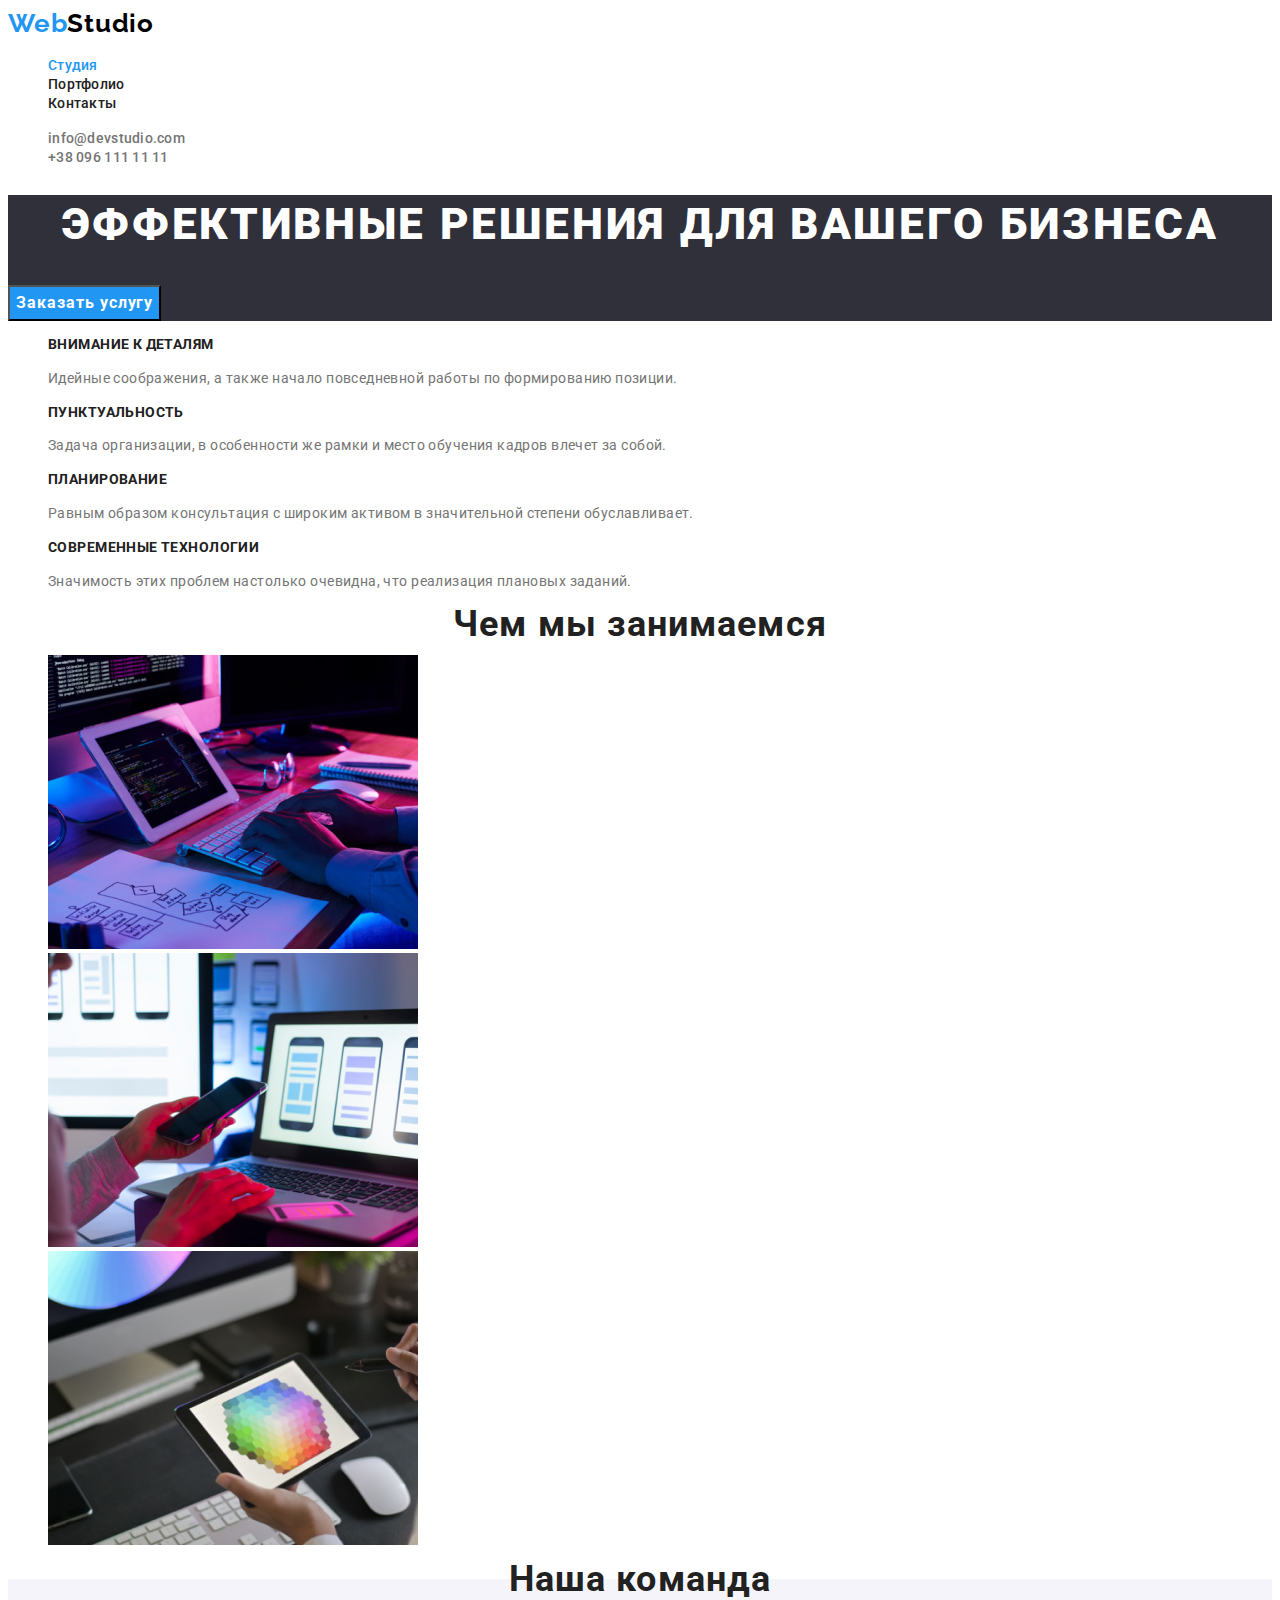
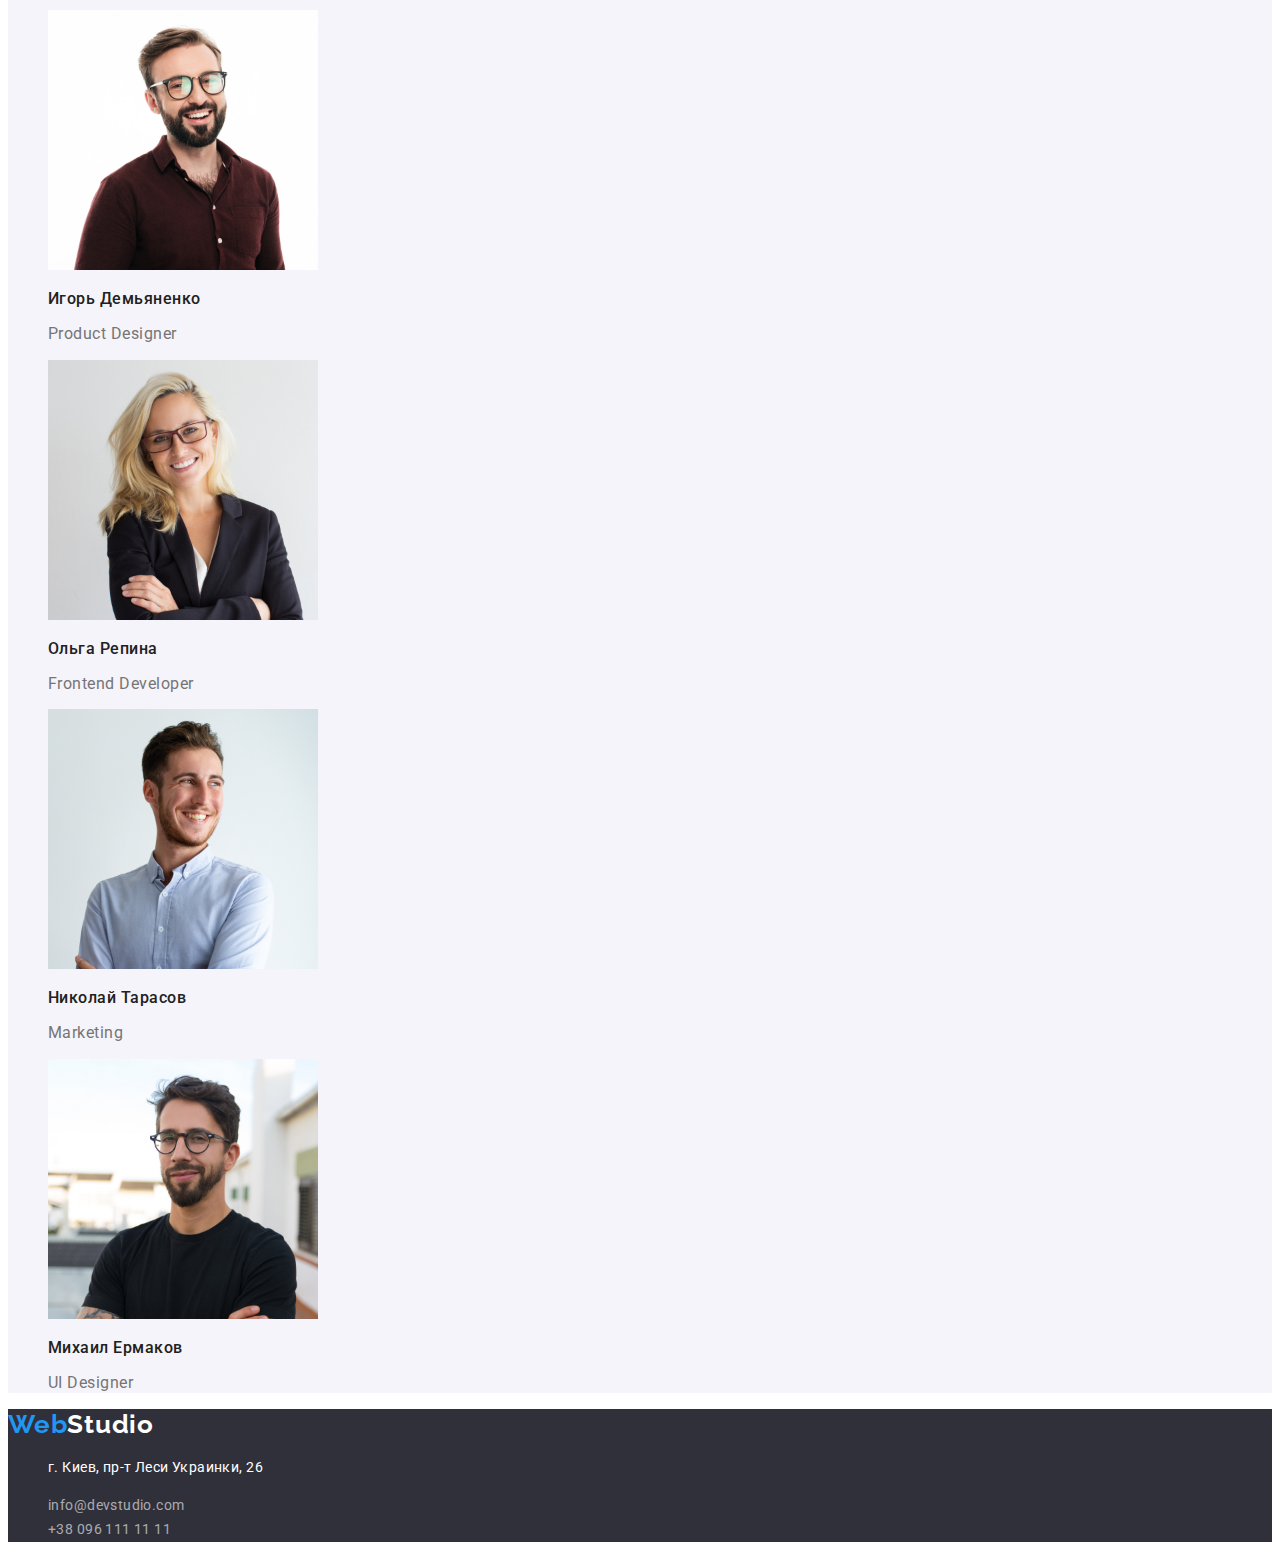
<file: index.html>
<!DOCTYPE html>
<html lang="ru">
  <head>
    <meta charset="UTF-8" />
    <meta http-equiv="X-UA-Compatible" content="IE=edge" />
    <meta name="viewport" content="width=device-width, initial-scale=1.0" />
    <title lang="en">WebStudio</title>
    <link rel="preconnect" href="https://fonts.gstatic.com" />
    <link
      href="https://fonts.googleapis.com/css2?family=Raleway:wght@700&family=Roboto:wght@400;500;700&display=swap"
      rel="stylesheet"
    />
    <link
      rel="stylesheet"
      href="https://cdnjs.com/libraries/modern-normalize"
    />
    <link rel="stylesheet" href="./css/styles.css" />
  </head>
  <body class="body">
    <!--Верхняя линия-->
    <header class="header">
      <nav class="navigation">
        <a class="logo link" href=""><span class="web">Web</span>Studio</a>
        <ul class="navigation-list list">
          <li class="navigation-item">
            <a class="link current" href="">Студия</a>
          </li>
          <li class="navigation-item">
            <a class="link" href="./portfolio.html">Портфолио</a>
          </li>
          <li class="navigation-item">
            <a class="link" href="">Контакты</a>
          </li>
        </ul>
      </nav>
      <ul class="contacts list">
        <li>
          <a class="mail-link link" href="mailto:info@devstudio.com"
            >info@devstudio.com</a
          >
        </li>
        <li>
          <a class="tel-link link" href="tel:+380961111111"
            >+38 096 111 11 11</a
          >
        </li>
      </ul>
    </header>
    <main>
      <!-Шапка-->
      <section class="hero">
        <h1 class="title-hero">Эффективные решения для вашего бизнеса</h1>
        <button class="button" type="button">Заказать услугу</button>
      </section>
      <!--Особенности-->
      <section>
        <!-- <h2>Наши преимущества</h2> -->
        <ul class="description list">
          <li>
            <h3 class="tittle-description">Внимание к деталям</h3>
            <p class="description-item">
              Идейные соображения, а также начало повседневной работы по
              формированию позиции.
            </p>
          </li>
          <li>
            <h3 class="tittle-description">Пунктуальность</h3>
            <p class="description-item">
              Задача организации, в особенности же рамки и место обучения кадров
              влечет за собой.
            </p>
          </li>
          <li>
            <h3 class="tittle-description">Планирование</h3>
            <p class="description-item">
              Равным образом консультация с широким активом в значительной
              степени обуславливает.
            </p>
          </li>
          <li>
            <h3 class="tittle-description">Современные технологии</h3>
            <p class="description-item">
              Значимость этих проблем настолько очевидна, что реализация
              плановых заданий.
            </p>
          </li>
        </ul>
      </section>
      <!--чем мы занимаемся-->
      <section>
        <h2 class="about-us">Чем мы занимаемся</h2>
        <ul class="list">
          <li>
            <img
              src="./images/work/img-1.jpg"
              alt="человек пишет код"
              width="370"
              height="294"
            />
          </li>
          <li>
            <img
              src="./images/work/img-2.jpg"
              alt="монитор с таблицей"
              width="370"
              height="294"
            />
          </li>
          <li>
            <img
              src="./images/work/img-3.jpg"
              alt="человек держит градиент"
              width="370"
              height="294"
            />
          </li>
        </ul>
      </section>

      <!--наша команда-->
      <section class="section-team">
        <h2 class="our-team">Наша команда</h2>
        <ul class="list">
          <li>
            <img
              src="./images/team/igor.jpg"
              alt="фотография игоря"
              width="270"
              height="260"
            />
            <h3 class="name-team">Игорь Демьяненко</h3>
            <p class="profession" lang="en">Product Designer</p>
          </li>
          <li>
            <img
              src="./images/team/olga.jpg"
              alt="фотография оли"
              width="270"
              height="260"
            />
            <h3 class="name-team">Ольга Репина</h3>
            <p class="profession" lang="en">Frontend Developer</p>
          </li>
          <li>
            <img
              src="./images/team/nikolay.jpg"
              alt="фотография николая"
              width="270"
              height="260"
            />
            <h3 class="name-team">Николай Тарасов</h3>
            <p class="profession" lang="en">Marketing</p>
          </li>
          <li>
            <img
              src="./images/team/mishail.jpg"
              alt="фотография михаила"
              width="270"
              height="260"
            />
            <h3 class="name-team">Михаил Ермаков</h3>
            <p class="profession" lang="en">UI Designer</p>
          </li>
        </ul>
      </section>
    </main>
    <footer class="footer">
      <a class="logo-footer link" href=""
        ><span class="web-footer">Web</span>Studio</a
      >
      <address class="address">
        <ul class="list">
          <li>
            <p class="address-map">г. Киев, пр-т Леси Украинки, 26</p>
          </li>
          <li>
            <a class="address-link link" href="mailto:info@devstudio.com"
              >info@devstudio.com</a
            >
          </li>
          <li>
            <a class="address-link link" href="tel:+380961111111"
              >+38 096 111 11 11</a
            >
          </li>
        </ul>
      </address>
    </footer>
  </body>
</html>
</file>
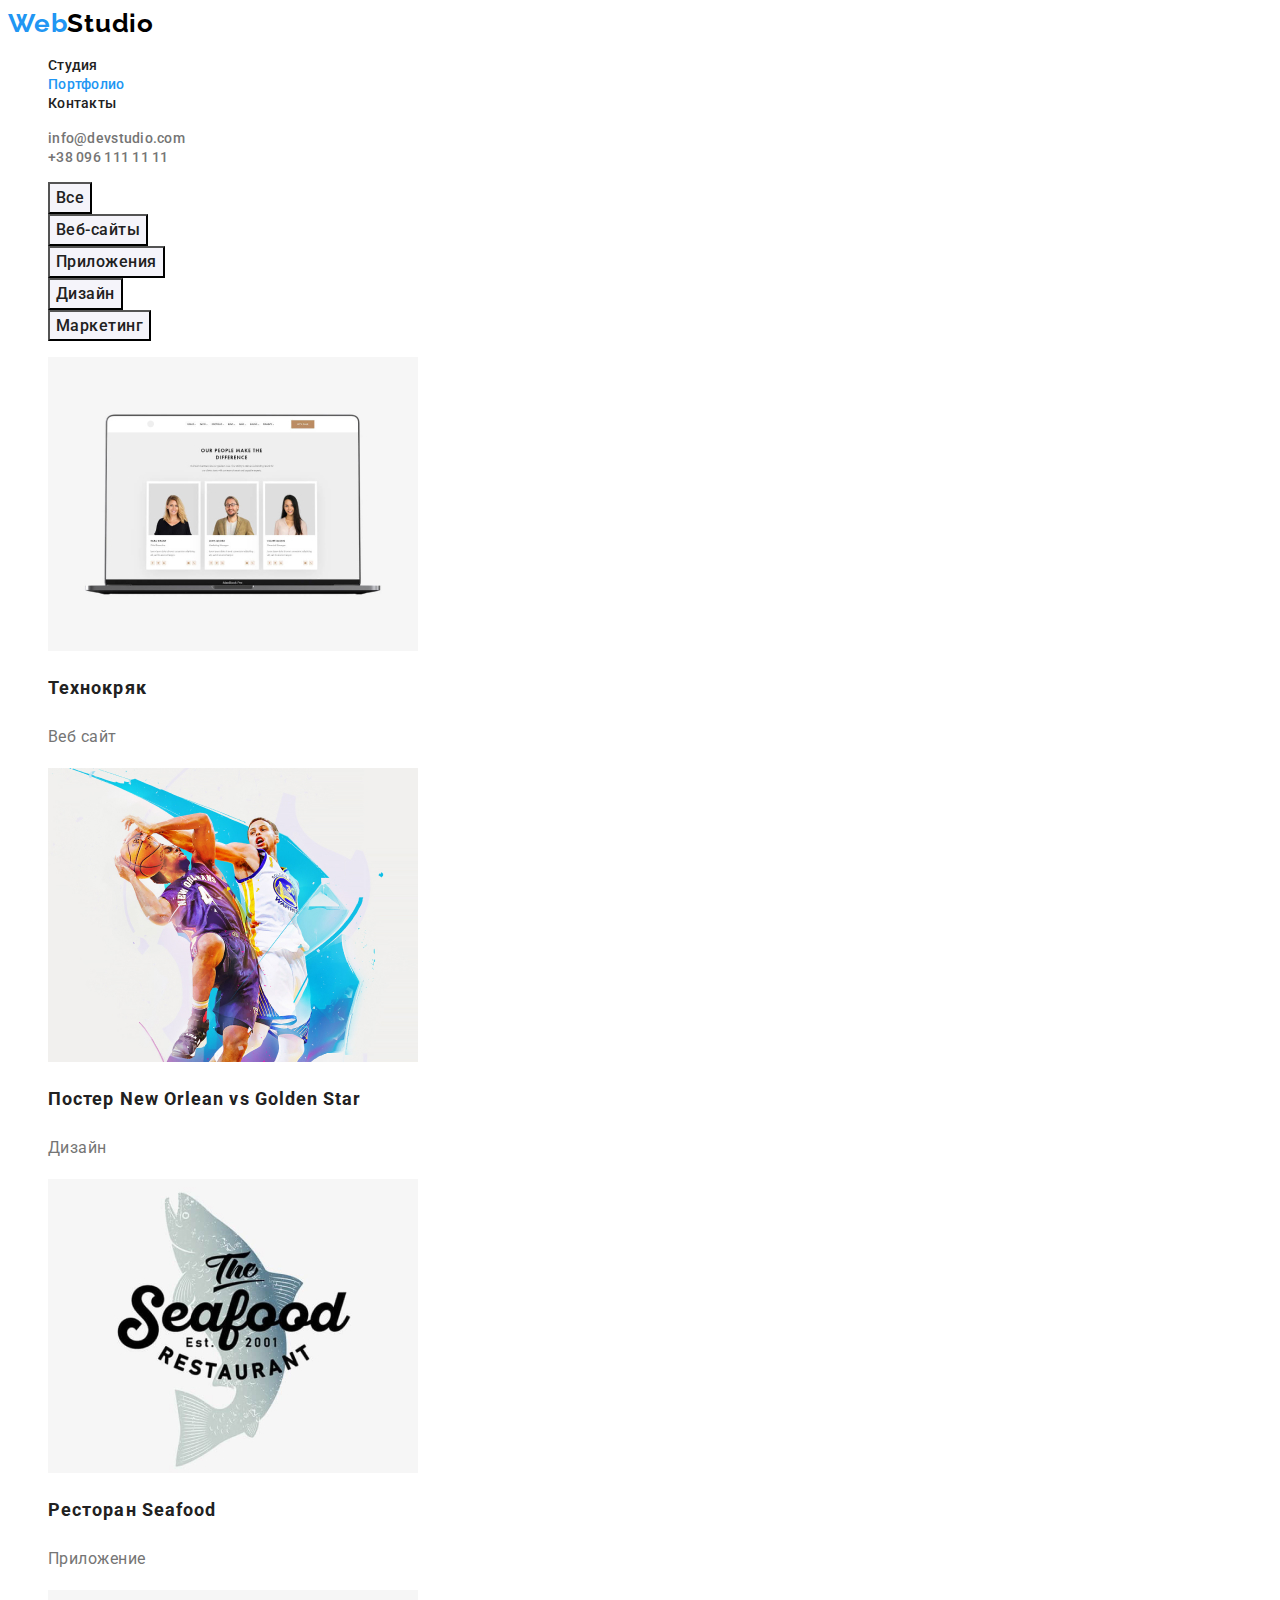
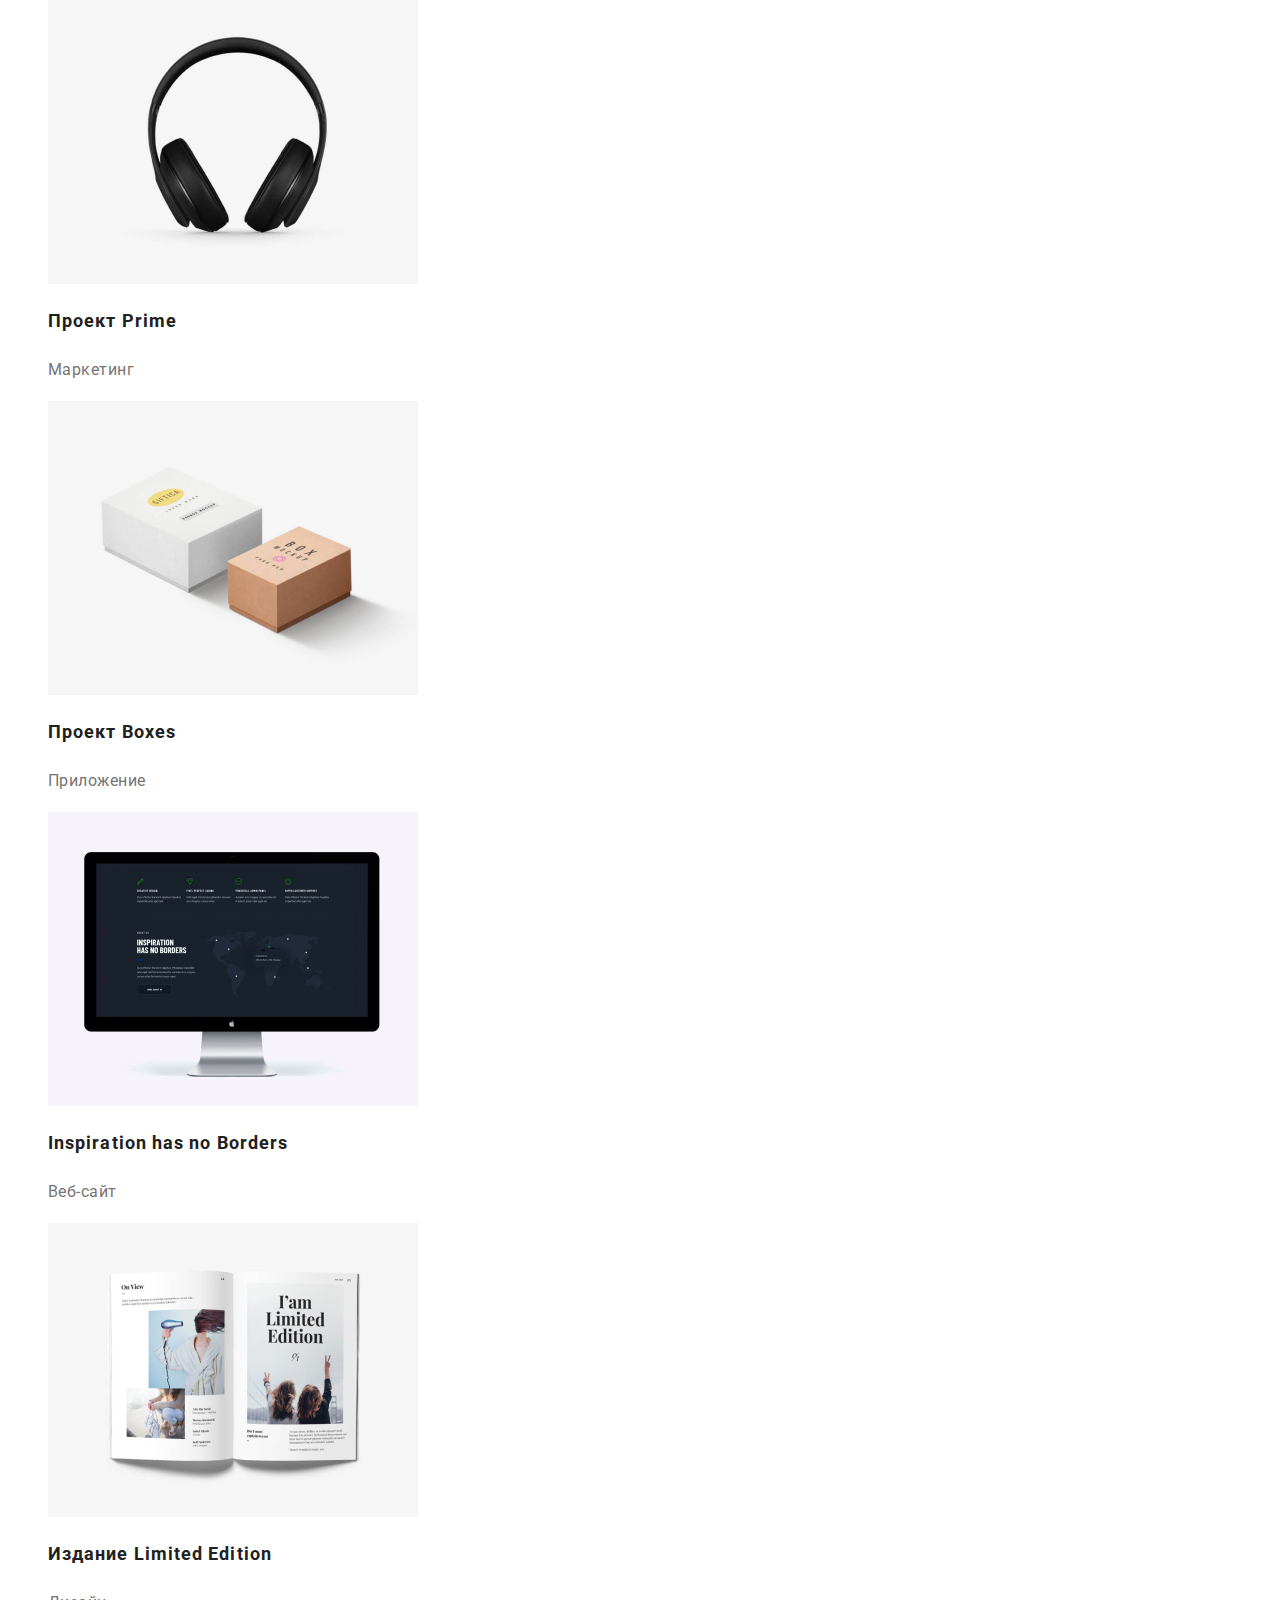
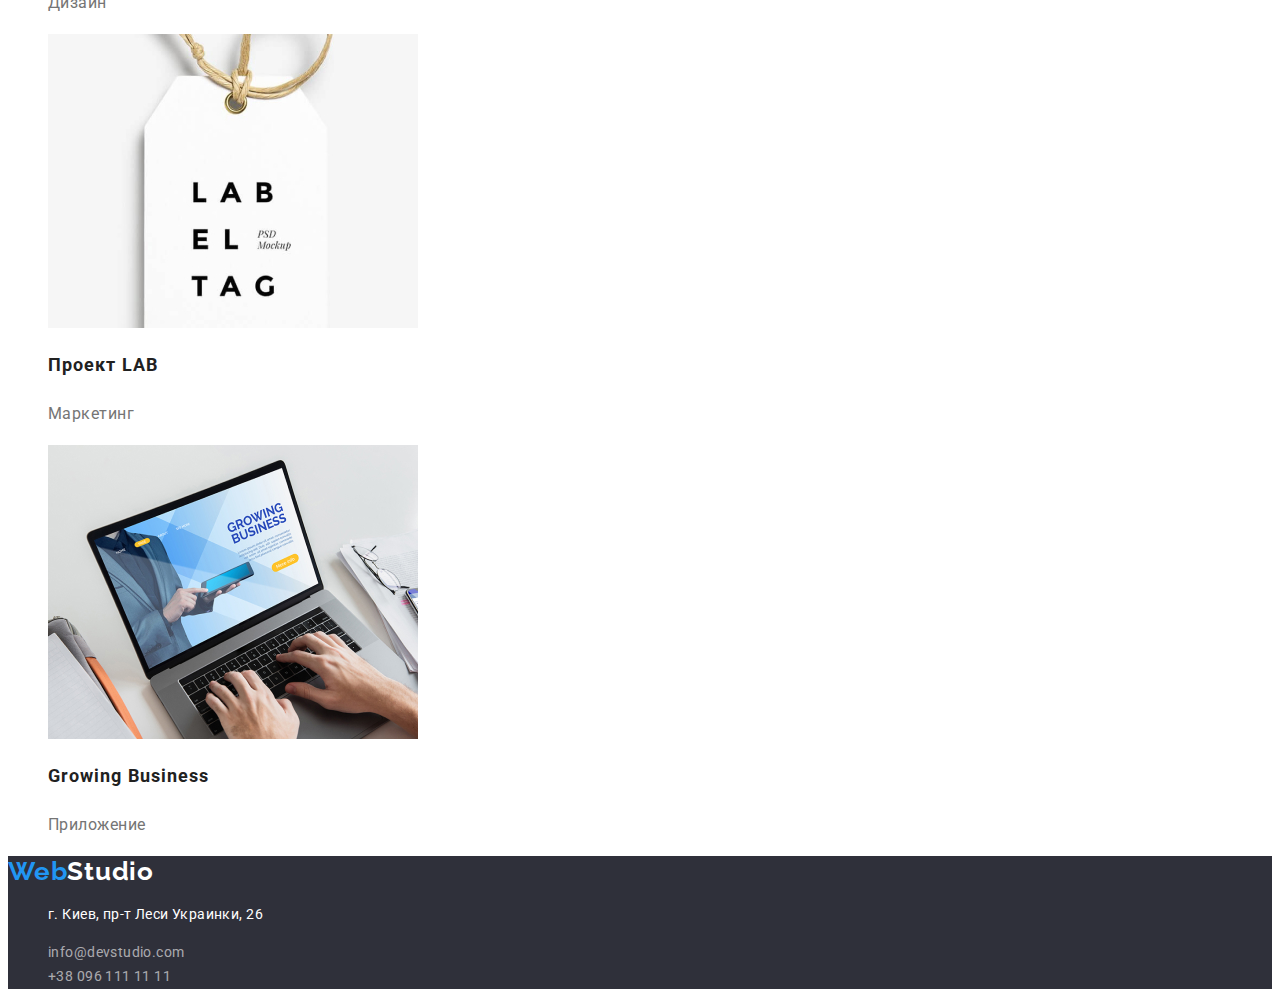
<file: portfolio.html>
<!DOCTYPE html>
<html lang="ru">
  <head>
    <meta charset="UTF-8" />
    <meta http-equiv="X-UA-Compatible" content="IE=edge" />
    <meta name="viewport" content="width=device-width, initial-scale=1.0" />
    <title lang="en">WebStudio</title>
    <link rel="preconnect" href="https://fonts.gstatic.com" />
    <link
      href="https://fonts.googleapis.com/css2?family=Raleway:wght@700&family=Roboto:wght@400;500;700&display=swap"
      rel="stylesheet"
    />
    <link
      rel="stylesheet"
      href="https://cdnjs.com/libraries/modern-normalize"
    />
    <link rel="stylesheet" href="./css/styles.css" />
  </head>
  <body class="body">
    <!--Верхняя линия-->
    <header class="header">
      <nav class="navigation">
        <a class="logo link" href=""><span class="web">Web</span>Studio</a>
        <ul class="navigation-list list">
          <li class="navigation-item">
            <a class="link" href="./index.html">Студия</a>
          </li>
          <li class="navigation-item">
            <a class="link current" href="./portfolio.html">Портфолио</a>
          </li>
          <li class="navigation-item">
            <a class="link" href="">Контакты</a>
          </li>
        </ul>
      </nav>
      <ul class="contacts list">
        <li>
          <a class="mail-link link" href="mailto:info@devstudio.com"
            >info@devstudio.com</a
          >
        </li>
        <li>
          <a class="tel-link link" href="tel:+380961111111"
            >+38 096 111 11 11</a
          >
        </li>
      </ul>
    </header>
    <main>
      <!--Фильтр проектов-->
      <ul class="link">
        <li><button class="portfolio-button" type="button">Все</button></li>
        <li>
          <button class="portfolio-button" type="button">Веб-сайты</button>
        </li>
        <li>
          <button class="portfolio-button" type="button">Приложения</button>
        </li>
        <li><button class="portfolio-button" type="button">Дизайн</button></li>
        <li>
          <button class="portfolio-button" type="button">Маркетинг</button>
        </li>
      </ul>
      <section>
        <!--<h1>Портфолио/h1>-->
        <ul class="portfolio-filter link">
          <li>
            <img
              src="./images/portfolio/technokrac.jpg"
              alt="Ноутбук с открытой страницей"
              width="370"
              height="294"
            />
            <h2>Технокряк</h2>
            <p>Веб сайт</p>
          </li>
          <li>
            <img src="images/portfolio/poster.jpg"./images/portfolio/poster.jpg"
            alt="Постер с двумя баскетболистами" width="370" height="294" />
            <h2>Постер New Orlean vs Golden Star</h2>
            <p>Дизайн</p>
          </li>
          <li>
            <img src="./images/portfolio/seafood.jpg"" alt="Офиша ресторана"
            width="370" height="294" />
            <h2>Ресторан Seafood</h2>
            <p>Приложение</p>
          </li>
          <li>
            <img
              src="./images/portfolio/prime.jpg"
              alt="Большие наушники"
              width="370"
              height="294"
            />
            <h2>Проект Prime</h2>
            <p>Маркетинг</p>
          </li>
          <li>
            <img
              src="./images/portfolio/boxes.jpg"
              alt="Две коробки"
              width="370"
              height="294"
            />
            <h2>Проект Boxes</h2>
            <p>Приложение</p>
          </li>
          <li>
            <img
              src="./images/portfolio/inspiration.jpg"
              alt="Экран монитора"
              width="370"
              height="294"
            />
            <h2 lang="en">Inspiration has no Borders</h2>
            <p>Веб-сайт</p>
          </li>
          <li>
            <img
              src="./images/portfolio/limited.jpg"
              alt="Открытая книга"
              width="370"
              height="294"
            />
            <h2>Издание Limited Edition</h2>
            <p>Дизайн</p>
          </li>
          <li>
            <img
              src="./images/portfolio/lad.jpg"
              alt="Бирка LAB"
              width="370"
              height="294"
            />
            <h2>Проект LAB</h2>
            <p>Маркетинг</p>
          </li>
          <li>
            <img
              src="./images/portfolio/growing.jpg"
              alt="Человек работает за ноутбуком"
              width="370"
              height="294"
            />
            <h2 lang="en">Growing Business</h2>
            <p>Приложение</p>
          </li>
        </ul>
      </section>
    </main>
    <footer class="footer">
      <a class="logo-footer link" href=""
        ><span class="web-footer">Web</span>Studio</a
      >
      <address class="address">
        <ul class="list">
          <li>
            <p class="address-map">г. Киев, пр-т Леси Украинки, 26</p>
          </li>
          <li>
            <a class="address-link link" href="mailto:info@devstudio.com"
              >info@devstudio.com</a
            >
          </li>
          <li>
            <a class="address-link link" href="tel:+380961111111"
              >+38 096 111 11 11</a
            >
          </li>
        </ul>
      </address>
    </footer>
  </body>
</html>
</file>
<file: css/styles.css>
:root {
  --main-font: "Roboto", sans-serif;
  --logo-font: "Raleway", sans-serif;
  --logo-color: #2196f3;
  --title-color: #212121;
  --font-description: #757575;
  --body-background-color: #FFFFFF;
}

.link {
  text-decoration: none;
}

.list {
  list-style: none;
}

.address {
  font-style: normal;
}

.body {
  font-family: var(--main-font);
  background: var(--body-background-color);
}

/* --logo-- */
.logo {
  font-family: var(--logo-font);
  font-weight: 700;
  font-size: 26px;
  line-height: 1.19;
  letter-spacing: 0.03em;
  color: #000000;
}

.web {
  color: var(--logo-color);
}


.navigation-item .link {
  font-family: var(--main-font);
  font-weight: 500;
  font-size: 14px;
  line-height: 1.14;
  letter-spacing: 0.02em;

  color: var(--title-color);
}

.navigation-item .link:hover,
.navigation-item .link:focus {
  color: var(--logo-color);
  cursor: pointer;
}

.navigation-item .link.current{
  color: var(--logo-color);
}


.tel-link {
  font-family: var(--main-font);
  font-weight: 500;
  font-size: 14px;
  line-height: 1.14;
  letter-spacing: 0.02em;

  color: var(--font-description);
}

.mail-link {
  font-family: var(--main-font);
  font-weight: 500;
  font-size: 14px;
  line-height: 1.14;
  letter-spacing: 0.02em;

  color: var(--font-description);
}

.contacts .link:hover,
.contacts .link:focus {
  color: var(--logo-color);
  cursor: pointer;
}

/* --HERO-- */
.hero{
  background: #2f303a;
}

.title-hero {
  font-family: var(--main-font);
  font-weight: 900;
  font-size: 44px;
  line-height: 1.36;
  /* or 136% */

  text-align: center;
  letter-spacing: 0.06em;
  text-transform: uppercase;
   color: #ffffff;
}

.button {
  font-family: var(--main-font);
  font-weight: 700;
  font-size: 16px;
  line-height: 1.87;
  /* identical to box height, or 187% */
  display: flex;
  cursor: pointer;
  align-items: center;
  text-align: center;
  letter-spacing: 0.06em;
  background-color: var(--logo-color);
  color: #ffffff;
}
.button:hover,
.button:focus {
  background: #188ce8;
}

/* --Наши преемущества */

.description .tittle-description {
  font-family: var(--main-font);
  font-weight: 700;
  font-size: 14px;
  line-height: 1.14;
  letter-spacing: 0.03em;
  text-transform: uppercase;
  color: var(--title-color);
}

.description .description-item {
  font-family: var(--main-font);
  font-weight: 400;
  font-size: 14px;
  line-height: 1.71;
  /* or 171% */
  letter-spacing: 0.03em;
  color: var(--font-description);
}

/*-- про нас--  */

.section-team {
  background: #F5F4FA;
}

.about-us,
.our-team {
  font-family: var(--main-font);
  font-weight: 700;
  font-size: 36px;
  line-height: 1.16px;
  text-align: center;
  letter-spacing: 0.03em;
  color: var(--title-color);
}

.name-team {
  font-family: var(--main-font);
  font-weight: 500;
  font-size: 16px;
  line-height: 1.18;
  /* identical to box height */
  /* text-align: center; */
  letter-spacing: 0.03em;
  color: var(--title-color);
}

.profession {
font-family: var(--main-font)
font-weight: 400;
font-size: 16px;
line-height: 1.18;
/* identical to box height */
/*text-align: center; */
letter-spacing: 0.03em;
color: var(--font-description);
}

/* --footer-- */ 

.footer {
    background: #2F303A;
}

.logo-footer {
  font-family: var(--logo-font);
  font-weight: 700;
  font-size: 26px;
  line-height: 1.19;
  letter-spacing: 0.03em;
  color: #fff;
}

.web-footer {
  color: var(--logo-color);
}

.address-map {
font-family: var(--main-font)
font-weight: 400;
font-size: 14px;
line-height: 1.71;
/* or 171% */
letter-spacing: 0.03em;

color: #FFFFFF;
}


.address-link {
 font-family: var(--main-font)
font-weight: 400;
font-size: 14px;
line-height: 1.71;
/* or 171% */
letter-spacing: 0.03em;
color: rgba(255, 255, 255, 0.6);  
}

.address-link:hover,
.address-link:focus {
  color: var(--logo-color);
}

/*--- Portfolio --- */

.link li{
    list-style: none;
}

.portfolio-button {
font-family: var(--main-font);
font-weight: 500;
font-size: 16px;
line-height: 1.62;
/* identical to box height, or 162% */
text-align: center;
letter-spacing: 0.03em;
color: var(--title-color);
background: #F5F4FA;
 cursor: pointer;
}

.portfolio-button:hover,
.portfolio-button:focus {
  background: var(--logo-color);
  color: #ffffff;
}

.portfolio-filter h2{
font-family: var(--main-font);
font-weight: 700;
font-size: 18px;
line-height: 2;
/* identical to box height, or 200% */
letter-spacing: 0.06em;
color: var(--title-color);
}

.portfolio-filter p {
 font-family: Roboto;
font-style: normal;
font-weight: normal;
font-size: 16px;
line-height: 30px;
/* identical to box height, or 187% */

letter-spacing: 0.03em;
color: var(--font-description); 
}
</file>
